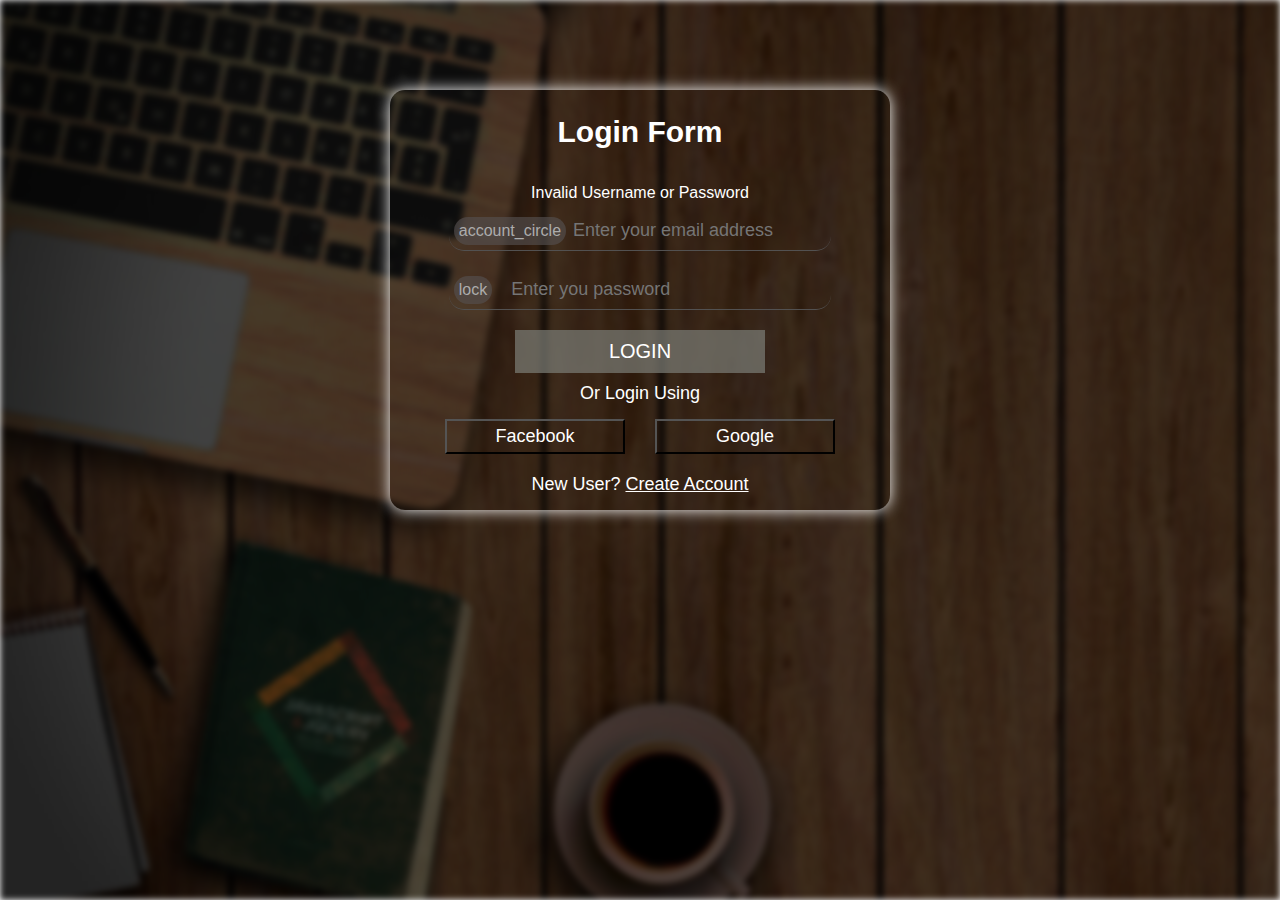
<file: target/classes/templates/index.html>
<!doctype html>
<html lang="en" xmlns:th="https://www.thymeleaf.org" th:fragment="layout(content)">
  <head>
    <!-- Required meta tags -->
    <meta charset="utf-8">
    <meta name="viewport" content="width=device-width, initial-scale=1">
    <meta http-equiv="X-UA-Compatible" content="IE=edg

    <!-- For google icons  -->
    <link href="https://fonts.googleapis.com/icon?family=Material+Icons+Outlined" rel="stylesheet">

    <title>Login form</title>
    <style>
        body {
            padding: 0;
            margin: 0;
            color: white;
            font-family: Arial, Helvetica, sans-serif;
        }
        
        .background {
            background: url('./background-img.jpg') rgba(0, 0, 0, 0.61);
            background-repeat: no-repeat;
            background-size: cover;
            background-blend-mode: darken;
            position: absolute;
            top: 0;
            bottom: 0;
            left: 0;
            right: 0;
            z-index: -1;
            filter: blur(3px);
            min-height: 800px;

        }
        
        h2 {
            font-size: 30px;
        }
        
        .container {
            display: flex;
            flex-direction: column;
            align-items: center;
            text-align: center;
            background: transparent;
            box-shadow: 0 0 15px rgb(255, 255, 255);
            border-radius: 15px;
            width: 500px;
            margin: 10vh auto;
        }
        
        form {
            padding: 10px;
            display: flex;
            flex-direction: column;
            width: 85%;
        }
        
        .form-item {
            display: flex;
            width: 90%;
            background: transparent;
            margin: 10px auto;
            align-items: center;
            border-radius: 15px;
            border-bottom: 1px solid rgb(82, 81, 81);
        }
        .form-item:hover {
            border: 1px solid rgb(82, 81, 81);;
        }
        input {
            font-size: 18px;
            width: 80%;
            height: 30px;
            outline: none;
            background: transparent;
            border: none;
            margin: auto;
            color: white;
        }
       
        
        span {
            margin: 5px;
            color: rgb(172, 172, 172);
            cursor: default;
            user-select: none;
            background: rgba(85, 81, 81, 0.637);
            padding: 5px;
            border-radius: 15px;
        }
        
        button[type="submit"] {
            width: 250px;
            font-size: 20px;
            margin: 10px auto;
            padding: 10px 16px;
            color: white;
            background: rgba(122, 123, 116, 0.72);
            border: none;
            text-align: center;
        }
        button[type="submit"]:hover {
            background: rgb(172, 134, 8);
        }
        p:first-of-type {
            font-size: 18px;
            margin: 0;
        }
        
        .options {
            display: flex;
            margin:  10px auto;
            flex-wrap: wrap;
            justify-content: center;
        }
        
        button {
            padding: 5px 16px;
            font-size: 18px;
            margin: 5px 15px;
            width: 180px;
            color: white;
            background: transparent;
            cursor: pointer;
            transition: all 0.7s ease;
        }
        .fb:hover{
            background: rgb(5, 5, 73);
            border: none;
            box-shadow: 0 0 5px  rgb(5, 5, 73);
        }

        .gl:hover{
            background: rgb(73, 5, 5);
            border: none;
            box-shadow: 0 0 5px  rgb(73, 5, 5);

        }
        
        p {
            font-size: 18px;
            margin: 5px;
        }
        a{
            color: white;
        }
        a:hover{
            color: grey;
        }

        @media screen and (max-width:550px) {
            .container {
                width: 90%;
            }
            
        }
    </style>

</head>

<body>
    <div class="background"></div>
    <div class="container">
    <div th:if="${session.message}" th:classappend="${session.message.type}" class="mt-3 alert" role="alert">
 <p th:text="${session.message.content}"></p>
 <th:block th:text="${#session.removeAttribute('message')}">	</th:block>
</div>	
        <h2>Login Form</h2>
        <form th:action="@{/dologin}" action="/dologin" method="POST">
        <div th:if="${param.error}" class="alert alert-danger">	
			Invalid Username or Password
		</div>
            <div class="form-item">
                <span class="material-icons-outlined">
                    account_circle
                    </span>
                <input type="email" class="form-control" name="username" id="exampleInputEmail1" placeholder="Enter your email address"> 
            </div>

            <div class="form-item">
                <span class="material-icons-outlined">                   
                    lock
                    </span>
                <input type="password" class="form-control" name="password" id="exampleInputPassword1" placeholder="Enter you password">

            </div>

            <button type="submit"> LOGIN </button>
            <p> Or Login Using</p>
            <div class="options">
                <button class="fb">Facebook</button>
                <button class="gl">Google</button>
            </div>
            <p>New User? <a href="#" href="/signup">Create Account</a></p>
        </form>

    </div>

</body>

</html>
</file>
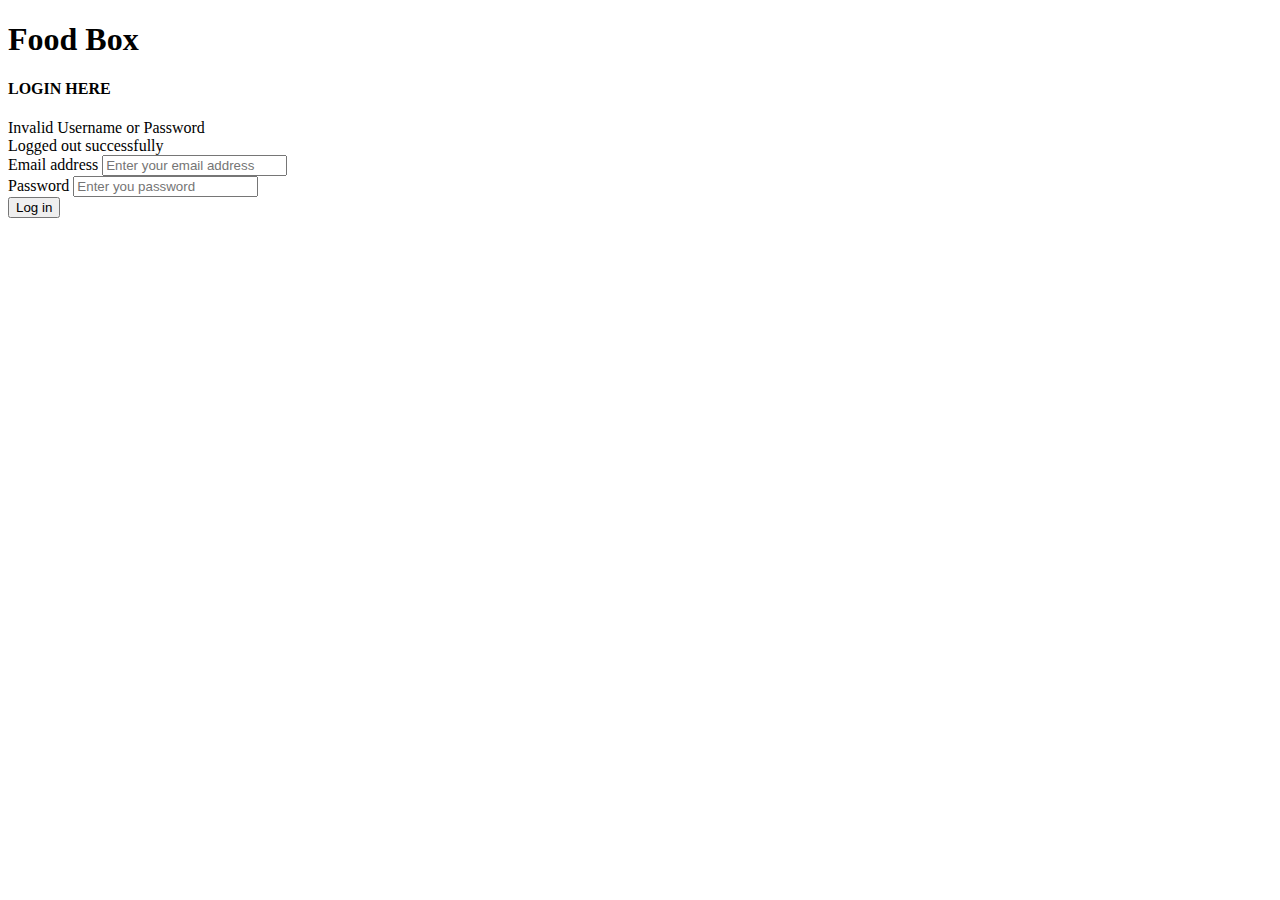
<file: target/classes/templates/home.html>
<!doctype html>
<html lang="en" xmlns:th="http://www.thymeleaf.org" th:replace="base::layout(~{::section})">
<head>
    <meta charset="UTF-8">
    <meta http-equiv="X-UA-Compatible" content="IE=edge">
    <meta name="viewport" content="width=device-width, initial-scale=1.0">
    <style>
    body {
background-image:url("https://images.news18.com/ibnlive/uploads/2021/07/1627377451_nature-1200x800.jpg?impolicy=website&width=510&height=356");    
    }
    </style>

    <title>Login form</title>

</head>
<body>
    <div>
<section>
<div th:if="${session.message}" th:classappend="${session.message.type}" class="mt-3 alert" role="alert">
 <p th:text="${session.message.content}"></p>
 <th:block th:text="${#session.removeAttribute('message')}">	</th:block>
</div>	
    <div class="container">
	<div class="col-md-12">
	<div class="my-3 pt-5 container text-center">
		<h1>Food Box</h1>
	</div>
	
	<div class="d-flex justify-content-center h-40">
	
		<form th:action="@{/dologin}" action="/dologin" method="POST">
		
		 <div class="container text-custom my-3">
			<h4 class="text-center">LOGIN HERE</h4>
			</div>
		<div th:if="${param.error}" class="alert alert-danger">	
			Invalid Username or Password
		</div>
		<div th:if="${param.logout}" class="alert alert-success">	
			Logged out successfully
		</div>
		  <div class="mb-3">
		    <label for="exampleInputEmail1"  class="form-label">Email address</label>
		    <input type="email" class="form-control" name="username" id="exampleInputEmail1" placeholder="Enter your email address" aria-describedby="emailHelp">
		  </div>
		  <div class="mb-3">
		    <label for="exampleInputPassword1" class="form-label">Password</label>
		    <input type="password" class="form-control" name="password" id="exampleInputPassword1" placeholder="Enter you password">
		  </div>
		  
		  <div class="container text-center my-3">
		  	<button type="submit" class=" btn btn-sm btn-success text-white">Log in</button>			  
		  	</div>
		</form>
		
		</div>
		</div>
	</div>
</section>
	</div>
</body>
</html>
</file>
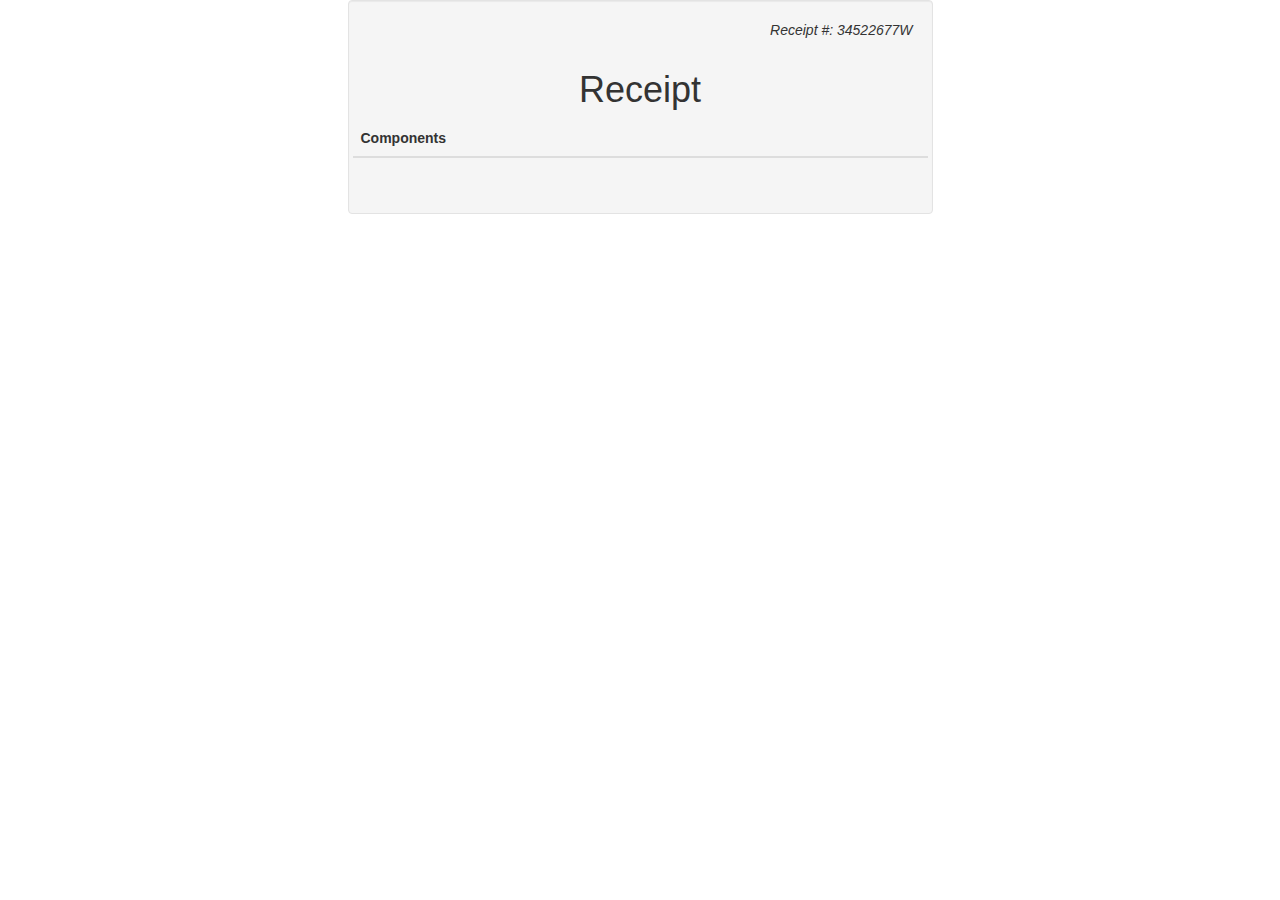
<file: target/classes/templates/report.html>
<!DOCTYPE html>
<html lang="en" xmlns:th="http://www.thymeleaf.org">

<head>
    <meta charset="UTF-8"/>
    <title>Payment Report</title>
    <link href="//netdna.bootstrapcdn.com/bootstrap/3.0.0/css/bootstrap.min.css" rel="stylesheet" id="bootstrap-css"/>
    <script src="//netdna.bootstrapcdn.com/bootstrap/3.0.0/js/bootstrap.min.js"></script>
    <script src="//code.jquery.com/jquery-1.11.1.min.js"></script>
</head>
<body>
<div class="container">
    <div class="row">
        <div class="well col-xs-10 col-sm-10 col-md-6 col-xs-offset-1 col-sm-offset-1 col-md-offset-3">
            <div class="row">
                <div class="col-xs-6 col-sm-6 col-md-6">
                    <strong th:text="${result}"></strong>
                    <br>
                </div>
                <div class="col-xs-6 col-sm-6 col-md-6 text-right">
                    <p>
                        <em>Receipt #: 34522677W</em>
                    </p>
                </div>
            </div>
            <div class="row">
                <div class="text-center">
                    <h1>Receipt</h1>
                </div>
               
                <table class="table table-hover">
                    <thead>
                    <tr>
                        <th>Components</th>
                    </tr>
                    </thead>
                    <tbody>

                    <tr th:each="entry : ${parameters}">

                        <td th:text="${entry.key} + '  : -  ' + ${entry.value}"></td>
                      
                    </tr>
                    </tbody>
                </table>
            </div>
        </div>
    </div>
</div>
</body>
</html>
</file>
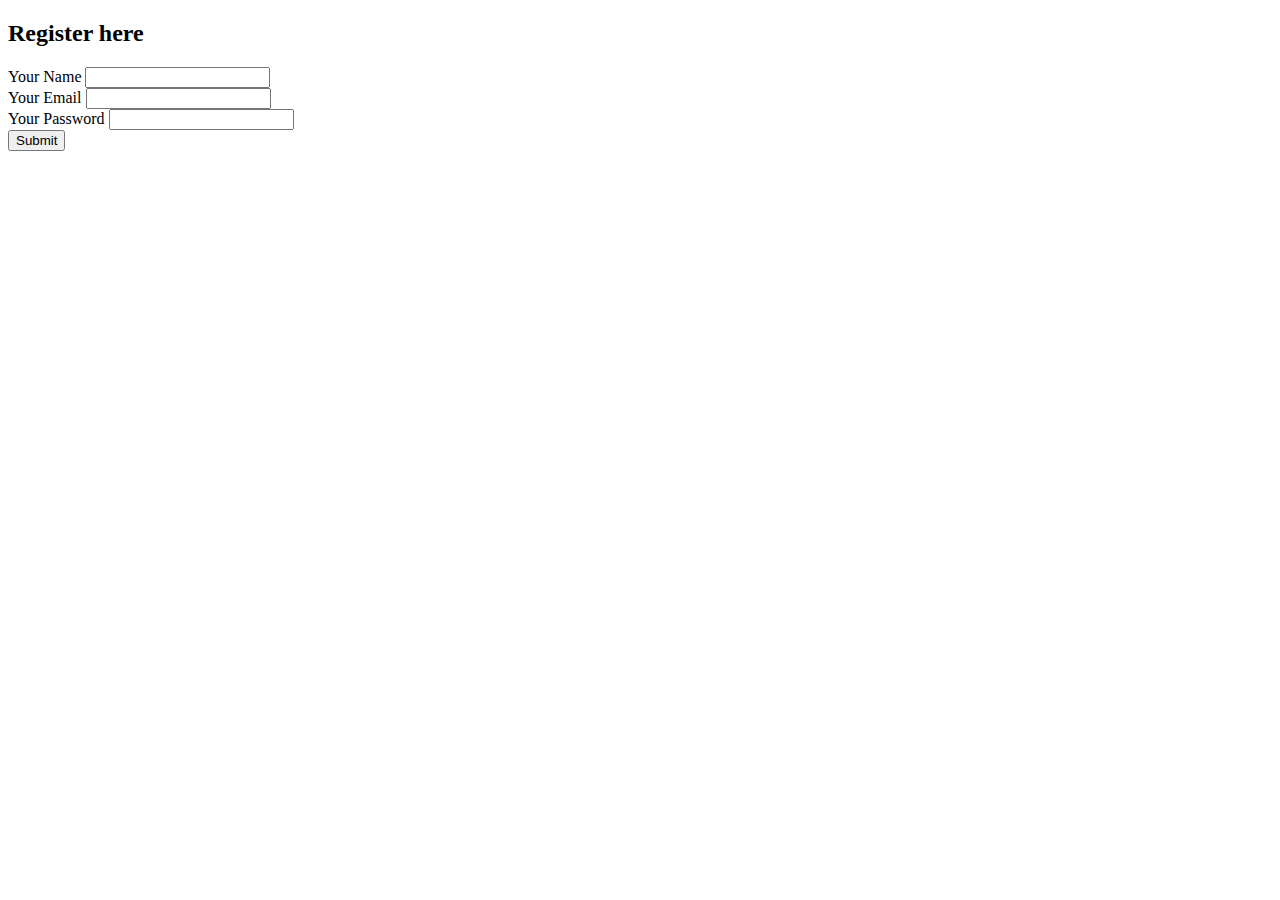
<file: target/classes/templates/signup.html>
<!doctype html>
<html lang="en" xmlns:th="http://www.thymeleaf.org" th:replace="base::layout(~{::section})">
<head>
	<meta charset="UTF-8" />
	<title>Document</title>
</head>
<body>
<section>
	<div class="container row mt-5">
	<div th:if="${session.message}" th:classappend="${session.message.type}" class="mt-3 alert" role="alert">
 <p th:text="${session.message.content}"></p>
 <th:block th:text="${#session.removeAttribute('message')}">	</th:block>
</div>	
	 <div class="col-md-8 offset-md-2">
	 
	 
		<form class="shadow-lg p-4 mb-5 bg-white rounded" th:action="@{/doregister}" method="POST" th:object="${user}">
			<div class="container text-custom my-3">
			<h2 class="text-center">Register here</h2>
			</div>
			<div class="mb-3">
			    <label  class="form-label" >Your Name</label>
			    <input type="text" class="form-control" name="name" th:value="${user.name}" required>
		   </div>
		   <div class="mb-3">
			    <label class="form-label" >Your Email </label>
			    <input type="email" class="form-control" name="email" th:value="${user.email}" required>
			    
		   </div>
		   <div class="mb-3">
			    <label  class="form-label">Your Password</label>
			    <input type="password" class="form-control" name="password" th:value="${user.password}" required>
		   </div>
<!-- 		   <div class="mb-3">
			    <label class="form-label"></label>
			    <input type="file" class="form-control" name="imageUrl" th:value="${user.imageUrl}">
		   </div> -->
		  
		  <div class="container text-center my-3">
		  	<button type="submit" class=" btn bg-custom text-white">Submit</button>
		  	</div>
		  	
		</form>
	</div>
	</div>

</section>
	
</body>
</html>
</file>
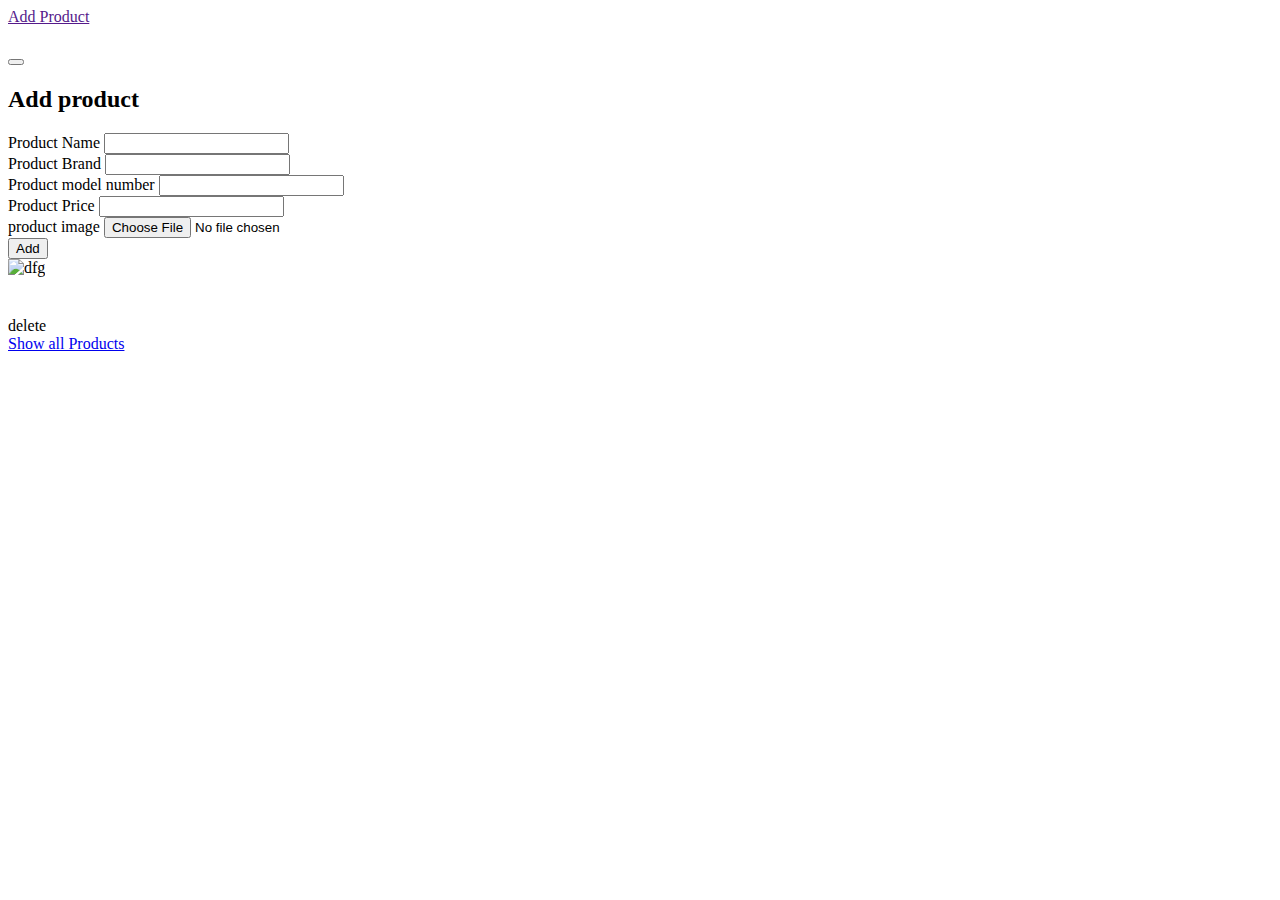
<file: target/classes/templates/admin/admin_dashboard.html>
<!doctype html>
<html lang="en" xmlns:th="https://www.thymeleaf.org" th:replace="admin/base::layout(~{::section})">
<head>
	<meta charset="UTF-8" />
	<title>product dashboard</title>
</head>
<body>
	<section>
	
	<div class="container">
    <a type="button" class="btn bg-danger text-white mt-3"  data-bs-toggle="modal" data-bs-target="#exampleModal"href="">Add Product</a>
    <br />
    

		<!-- Modal -->
		<div class="modal fade" id="exampleModal" tabindex="-1" aria-labelledby="exampleModalLabel" aria-hidden="true">
		  <div class="modal-dialog">
		    <div class="modal-content">
		      <div class="modal-header">
		        <h5 class="modal-title" id="exampleModalLabel"></h5>
		        <button type="button" class="btn-close" data-bs-dismiss="modal" aria-label="Close"></button>
		      </div>
		      <div class="modal-body">
			     <form enctype="multipart/form-data" class="shadow-sm p-5 mb-5 bg-white rounded" th:object="${product}" th:action="@{/admin/addproduct}" method="POST" >
						<div class="container text-blue my-3">
						<h2 class="text-center">Add product</h2>
						</div>
						<div class="mb-3">
						    <label  class="form-label" >Product Name</label>
						    <input type="text" class="form-control" name="name" required>
					   </div>
					   <div class="mb-3">
						    <label class="form-label" >Product Brand </label>
						    <input type="text" class="form-control" name="brand" required>
						    
					   </div>
					   <div class="mb-3">
						    <label  class="form-label">Product model number</label>
						    <input type="text" class="form-control" name="description"  >
					   </div>
					      <div class="mb-3">
						    <label class="form-label" >Product Price </label>
						    <input type="text" class="form-control" name="price" required>
						    
					   </div>
					   <div class="mb-3">
						    <label class="form-label"> product image</label>
						    <input type="file" class="form-control"  name="productImage" required>
					   </div>
					  
					  <div class="modal-footer">       
		        <button type="submit" class="btn btn-primary" href="">Add</button>
		      </div>
					  	
					</form>
		      </div>
		      
		    </div>
		  </div>
		</div></div>


<div class="d-flex flex-wrap justify-content-center">
<div class="wrapper">
			<div class="sidebar flex-md-column flex-md-row nav-pills mt-3"
				id="v-pills-tab" aria-orientation="vertical"
				th:each="c:${categories}">
				<a class="nav-link active" id="v-pills-home-tab"
					th:href="@{'/'+${c}}" data-toggle="pill" th:text="${c}"
					aria-controls="v-pills-home" aria-selected="true"></a>
			</div>
			</div>
	<div th:each="p:${products}" class="me-3 mt-4">
	<div class="card " style="width: 18rem;">
		  <img th:src="@{'/img/'+${p.imageUrl}}" class="card-img-top img-fluid" alt="dfg">
		  <div class="card-body">
		    <h5 class="card-title" th:text="${p.name}"></h5>
		    <h3 class="card-text" th:text="${p.brand}"></h3>
		     <i class="fas fa-rupee-sign"></i> <span class="card-text" th:text="${p.price}"></span><br />
		    <a th:href="@{'/admin/delete/'+${p.pid}}" class=" mt-3  btn btn-sm btn-outline-danger btn-block">delete</a>
		  </div>
	</div>
	</div></div>
	<div class="container text-center mb-5">
<a href="/admin/index" class=" mt-3  btn btn-sm btn-outline-success btn-block">Show all Products</a>
</div>
	</section>

</body>
</html>
</file>
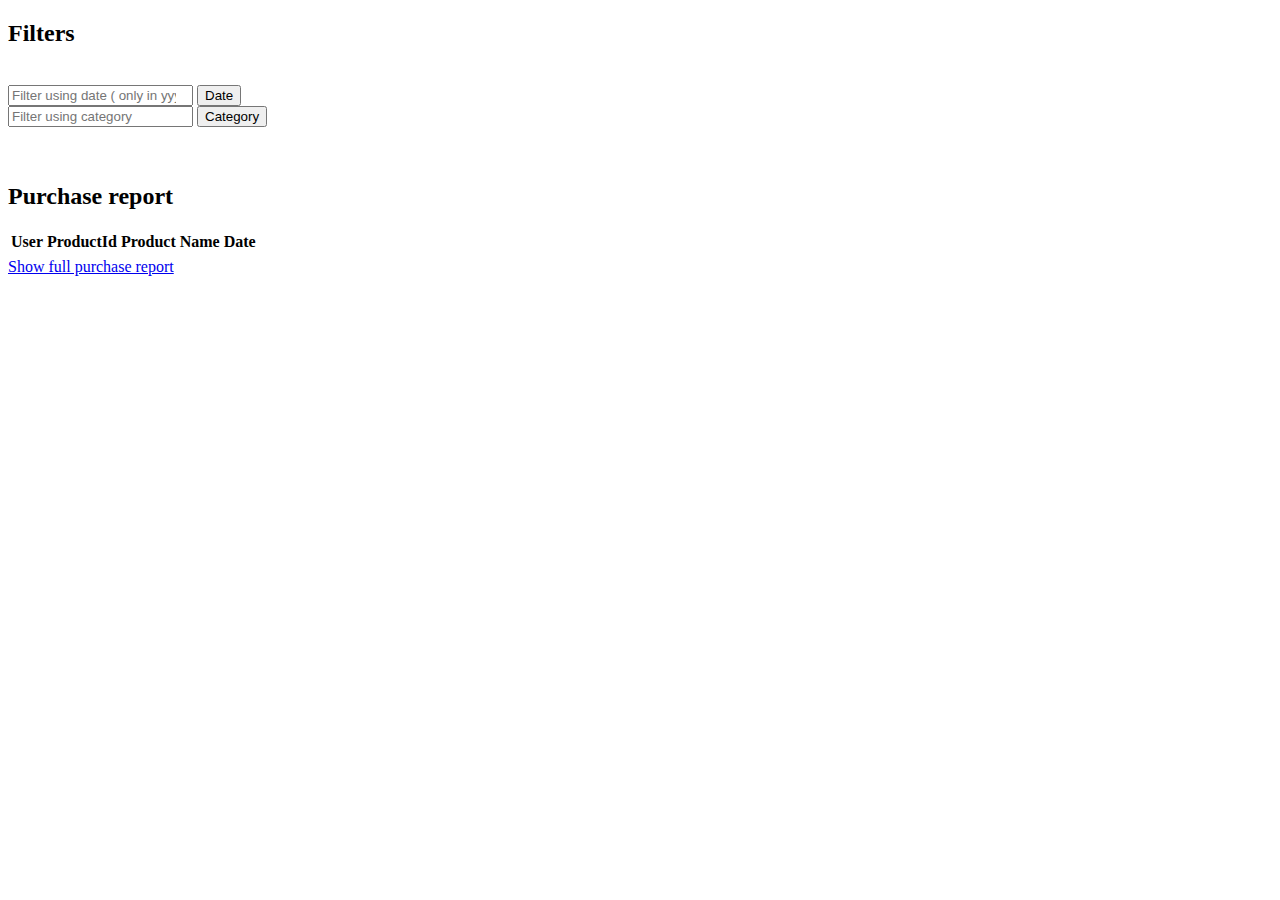
<file: target/classes/templates/admin/report.html>
<!doctype html>
<html lang="en" xmlns:th="https://www.thymeleaf.org" th:replace="admin/base::layout(~{::section})">
<head>
	<meta charset="UTF-8" />
	<title>report</title>
</head>
<body>
	<section class="mt-5 ">
	     <div class="container text-center text-custom"><h2>Filters</h2></div><br />
	<form class="d-flex mb-5" action="/admin/filterdate" method="POST">
        <input class="form-control me-2" type="search" name="date" placeholder="Filter using date ( only in yyyy-mm-dd format )" aria-label="Search">
        <button class="btn bg-custom" type="submit">Date</button>
     </form>
	<form class="d-flex mb-5" action="/admin/filtercategory" method="POST">
        <input class="form-control me-2" type="search" name="cat" placeholder="Filter using category" aria-label="Search">
        <button class="btn bg-custom" type="submit">Category</button>
     </form>
     
     <br /><br />
     <div class="container text-center text-custom"><h2>Purchase report</h2></div>
	<table class="table mt-5 text-center">
	  <thead>
	    <tr>
	      <th scope="col">User</th>
	      <th scope="col">ProductId</th>
	       <th scope="col">Product Name</th>
	       <th scope="col">Date</th>
	   
	    </tr>
	  </thead>
	  <tbody th:each="r:${report}">
	    <tr>
	      <th scope="row" th:text="${r.user.name}" ></th>
	      <td  th:text="@{'SS'+${r.pid}}"></td>
	      <td th:text="${r.name}"></td>
	      <td th:text="${r.purchaseDate}"></td>
	
	    </tr>
	    
	  </tbody>
	</table>
</ul>
<div class="container text-center mb-5">
		<a href="/admin/report" class=" mt-3  btn btn-sm btn-outline-success btn-block">Show full purchase report</a>
	</div>
	</section>

</body>
</html>
</file>
